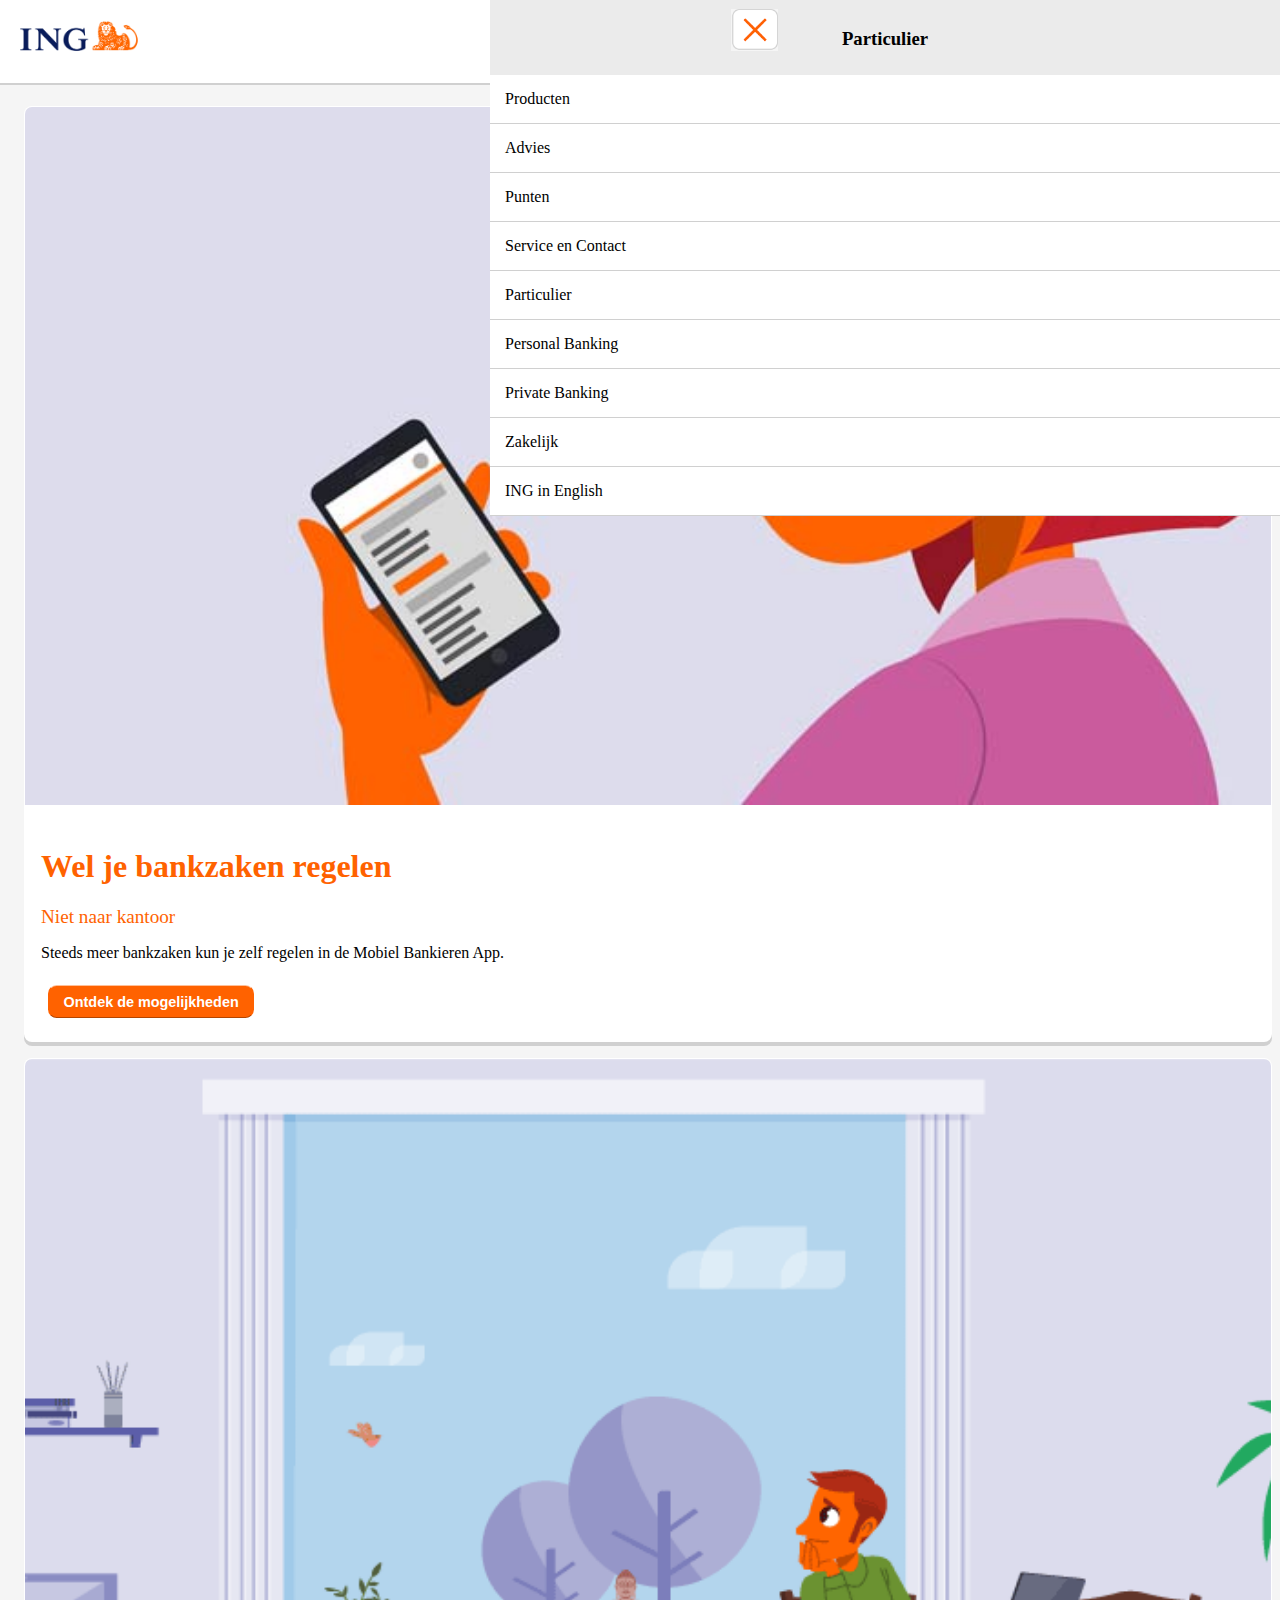
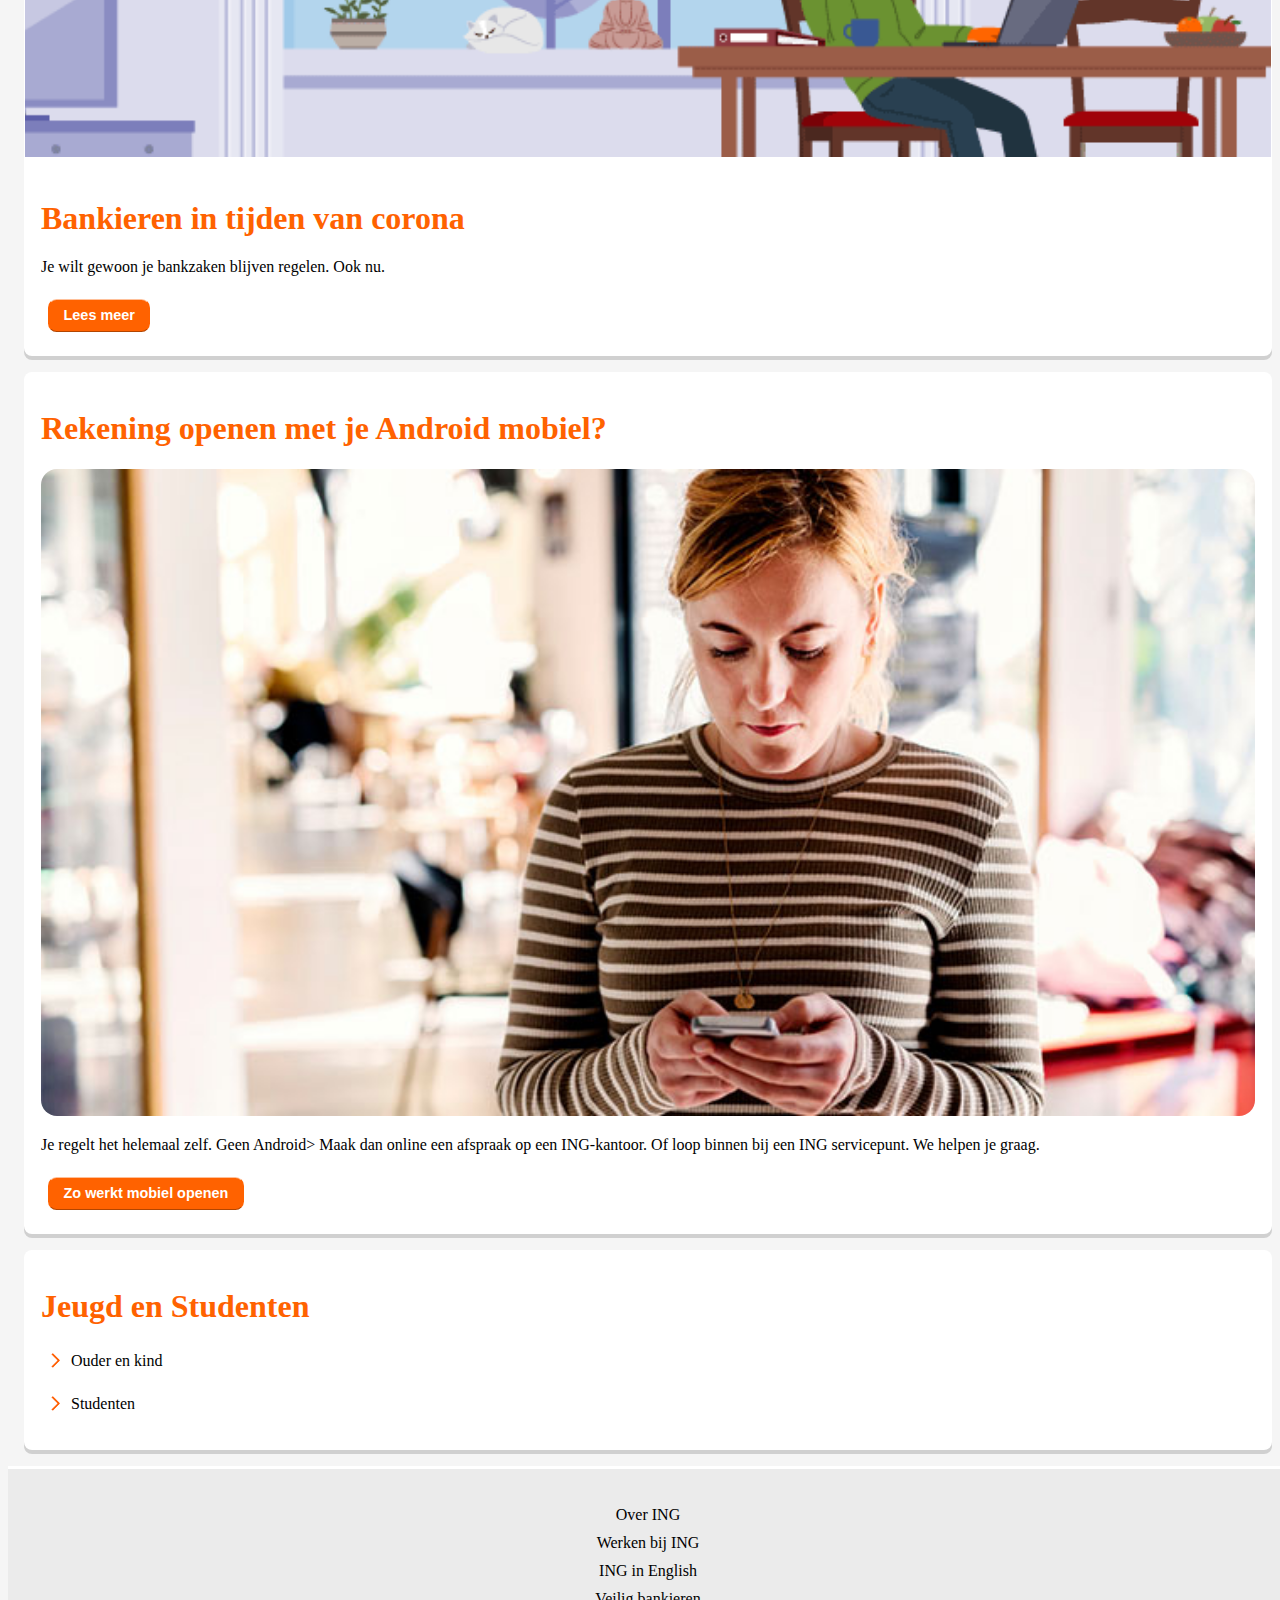
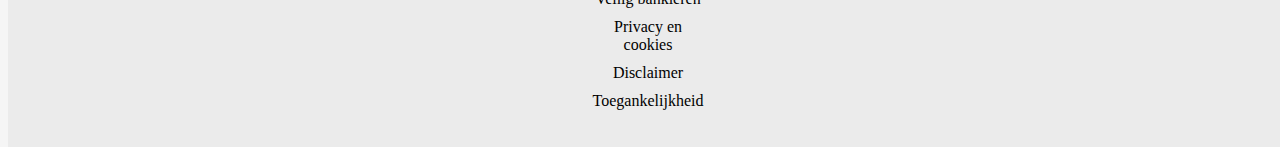
<file: index.html>
<!doctype html>
<html lang="nl">
	
<head>
	<meta charset="UTF-8">
	<meta name="author" content="jouw naam">
	<meta name="viewport" content="width=device-width, initial-scale=1">
	
	<title>ING</title>
	
	<link href="styles/style.css" rel="stylesheet"> 
</head>

<body>

    
    <header>
        <ul>
            <li><a href ="index.html"><img id = "logo" src="images/inglogo.png"></a></li>
            <li> <a id="button" href="login.html">Inloggen</a></li>
            <li><img class = "headerimg" src="images/zoeken.png"></li>
            <li> <button type = "button" class = "menu"><img class = "hamburger" src="images/hamburgermenu.png"></button></li>
        </ul>
        
        <!-- Dit is mijn uitgeklapte hamburgermenu. deze is alleen zichtbaar als je op het hamburgermenu klikt.-->
        <div class = "nav">
            <h3 class ="menukop">Particulier</h3>
            <button type = "button" class = "kruis" ><img src="images/x.png"></button>
            <a href =#producten>Producten</a>
            <a href =#advies> Advies</a>
            <a href =#punten> Punten</a>
            <a href =#servicecontact>Service en Contact</a>
            <a href =#particulier> Particulier</a>
            <a href =#personalbanking> Personal Banking</a>
            <a href =#privatebanking>Private Banking</a>
            <a href =#zakelijk> Zakelijk</a>
            <a href =#inginenglish> ING in English</a>
        </div>
    </header>
    
    <section>
        <img class= "upperimg" src = "images/plaatje_1.jpg">
        <h1>Wel je bankzaken regelen</h1>
        <h2> Niet naar kantoor</h2>
        <p>Steeds meer bankzaken kun je zelf regelen in de Mobiel Bankieren App.</p>
        <button type="button" class = "buttons">Ontdek de mogelijkheden</button>
    </section>

    <section>
        <img class = "upperimg" src = "images/plaatje_2.png">
        <h1>Bankieren in tijden van corona</h1>
        <p>Je wilt gewoon je bankzaken blijven regelen. Ook nu.</p>
        <button type="button" class = "buttons">Lees meer</button>
    </section>
    
    <!-- De image zit hier niet bovenaan in de section, maar onder de header. De afbeelding ziet er dus net anders uit dus vandaar een andere class dan de voorgaande.-->
    <section>
        <h1>Rekening openen met je Android mobiel?</h1>
        <img class= "lowerimg" src = "images/plaatje_3.jpg">
        <p>Je regelt het helemaal zelf. Geen Android> Maak dan online een afspraak op een ING-kantoor. Of loop binnen bij een ING servicepunt. We helpen je graag.</p>
        <button type="button" class = "buttons">Zo werkt mobiel openen</button>
    </section>

    <section>
        <h1>Jeugd en Studenten</h1>
        <img src="images/pijltje.png" class="pijltje"><a  class="sectionlink">Ouder en kind</a>
        <img src="images/pijltje.png" class="pijltje"> <a class="sectionlink">Studenten</a>
    </section>
    
    <footer>
        <a>Over ING</a>
        <a>Werken bij ING</a>
        <a>ING in English</a>
        <a>Veilig bankieren</a>
        <a>Privacy en cookies</a>
        <a>Disclaimer</a>
        <a>Toegankelijkheid</a>
        
    </footer>
    
    <script src="scripts/script.js"></script>
    
</body>
	
</html>
</file>
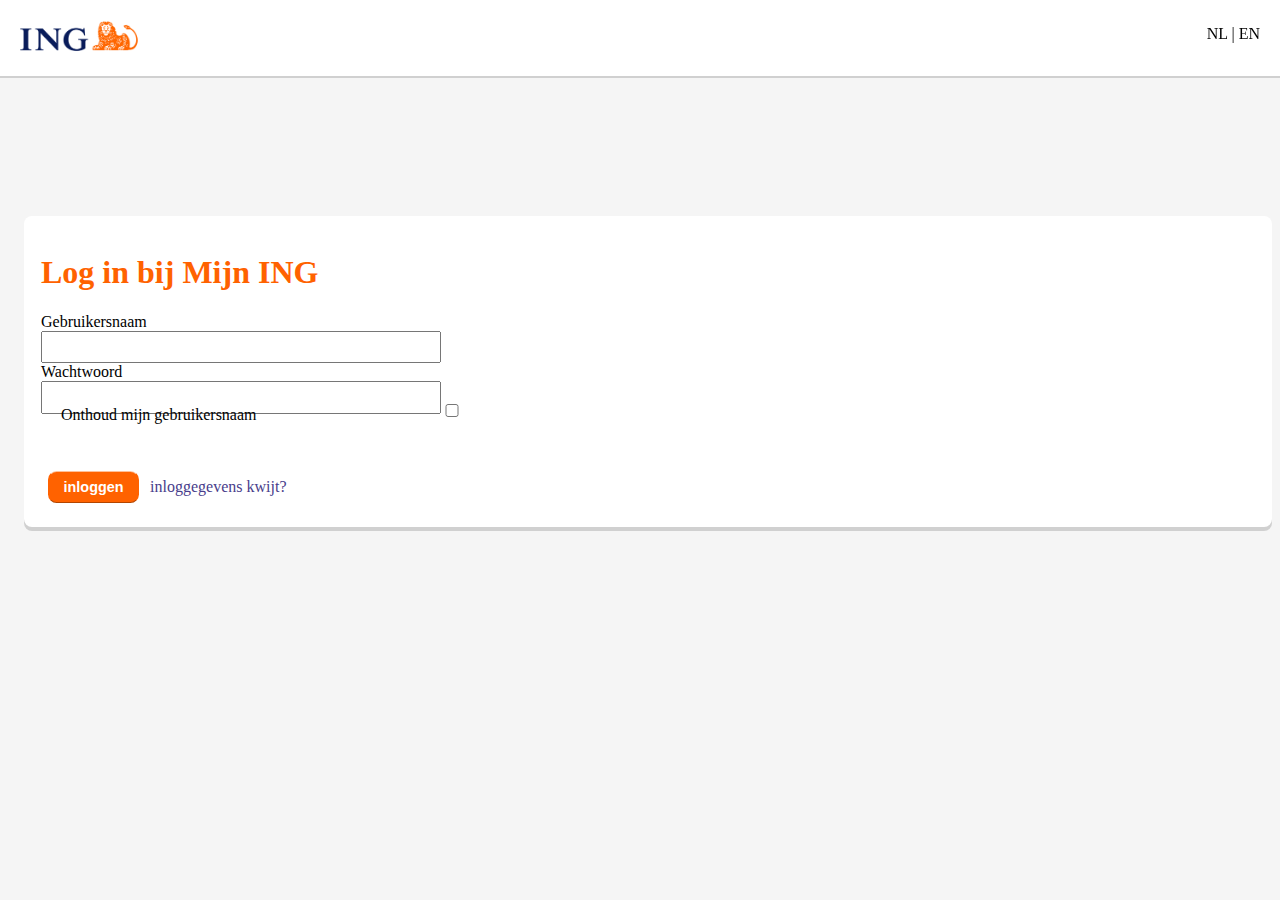
<file: login.html>
<!doctype html>
<html lang="nl">
	
<head>
	<meta charset="UTF-8">
	<meta name="author" content="jouw naam">
	<meta name="viewport" content="width=device-width, initial-scale=1">
	
	<title>ING</title>
	
	<link href="styles/style.css" rel="stylesheet">
</head>

<body>

	<script src="scripts/script.js"></script>
    <header>
        <ul>
            <li> <a href="index.html"><img id = "logo" src="images/inglogo.png"></a></li>
            <li id="taal"> NL | EN</li>
        </ul>
    </header>
    

    <section id = "inlogsection">
        <h1> Log in bij Mijn ING</h1>
        <form>
            <label for="uname">Gebruikersnaam</label>
            <input type="text" name="uname" required>
            <label for="psw">Wachtwoord</label>
            <input type="password" name="psw" required>
            <input type="checkbox" class = "checkbox">
                <p id = "onthoud">Onthoud mijn gebruikersnaam</p>
        </form>
        <button type = "button" class = "buttons"> inloggen</button>
        <a id = "kwijt"> inloggegevens kwijt?</a>
    </section>
</body>
</file>
<file: styles/style.css>
/* CSS Document */
*, *::after, *::before {
    box-sizing:border-box;  
}

body {
    background-color: #F5F5F5;
    font-family: avenir;
    width: 100%;
}

#logo {
    width: 8em;
}

ul {
    display: flex;
    list-style: none;
}

ul li:first-of-type {
    margin-right: auto;
    margin-left: -35px;
}

header {
    padding: 0px 10px;
    position: fixed;
    top: 0;
    left: 0;
    width: 100%;
    z-index: 2;
    background-color: white;
    margin: 0%;
    box-shadow: 0px 2px #D0D0D0;
}

.headerimg, .hamburger {
    width: 3em;
}

.menu {
    border-style: none;
    background-color: white;
}

/*outline: none bron:https://www.bitdegree.org/learn/css-link-color*/
/*box-shadow bron: https://stackoverflow.com/questions/4520943/fade-borders-in-css*/
.menu:focus {
    outline: none;
    box-shadow: 0 5px 5px rgba(204,255,255,1);
}


.buttons, #button {
    color: white;
    border: 1px solid transparent;
    background-color:#FF6200;
    border-bottom-color: #b34500;
    border-top-color: #ffc099;
    padding: 0.5em 1em;
    border-radius: 0.6em;
    font-weight: bold;
    font-size: 0.9em;
    margin: 0.5em;
    transition: .5s;
}

#button {
    position: relative;
    top: 10px;
    padding: 00.3em 0.6em;
    text-decoration: none;   
}

/*https://www.bitdegree.org/learn/css-link-color*/
.buttons:hover, #button:hover {
    background-color: white;
    color: #FF6200;
    border-color: #FF6200;
    transition: .5s;
}

#taal {
    position: relative; 
    top: 9px;
    right: 10px;
}

h1, h2 {
    color: #ff6200;
}

h2 {
    font-size: 1.2em;
    font-weight: 1;
}

section {
    position: relative;
    background-color: white;
    border: 1px solid transparent;
    box-shadow: 0px 4px #D0D0D0;
    padding: 1em;
    margin: 1em;
    border-radius: 0.5em;
    overflow: hidden;
    top: 90px;
}

.pijltje {
    display: grid;
    width: 1.5em;
}

.sectionlink {
    position: relative;
    left: 30px;
    top: -20px;
    width: 100&;
}
.upperimg {
    position: relative;
    top: -17px;
    left: -17px;
    width: 108%;
}

.lowerimg {
    position: relative;
    border-radius: 1em;
    width: 100%;
}

.checkbox {
    position: relative;
    top: 15px;
    right: 197px;
}

#onthoud {
    position: relative;
    bottom: 24px;
    left: 20px;
}

#kwijt {
    color: darkslateblue;
    font-weight: 500;
}

footer {
    position: relative;
    background-color: #EBEBEB;
    display:grid;
    grid-auto-columns:min-content;
    justify-content:center;
    align-items:center;
    text-align:center;
    border-top: solid white;
    padding: 2em;
    top: 90px;
}

label {
    display: flex; 
}

input {
    width: 30em;
    padding: 0.5em;
}

footer a {
    margin: 5px;
}

#inlogsection {
    position: relative;
    top: 200px;
}

.nav {
    position: absolute;
    display: grid;
    left: 190px;
    right: 0px;
    top: 0px;
    margin-left: 300px;
    transition: 1s;
}

.kruis {
    width: 4em;
    position: relative;
    top: -20px;
    left: 235px;
   border-style: hidden;
    margin: 0px;
    background-color: #EBEBEB;
}

.kruis:focus {
    outline: none;
}

.nav img {
    width: 3.5em;
}

.nav h3 {
    background-color: #EBEBEB;
    margin: 0px;
    margin-bottom: -50px;
    padding: 28px;
    text-align: center;
}

.nav a {
    color: black;
    background-color: white;
    border-bottom: 1px solid #D0D0D0;
    padding: 15px;
    text-decoration: none;
}

.nav a:hover {
    background-color: lightgray;
    transition: 1s;
}

.uitgeklapt {
    margin: 0px;
    transition: 1s;
}
</file>
